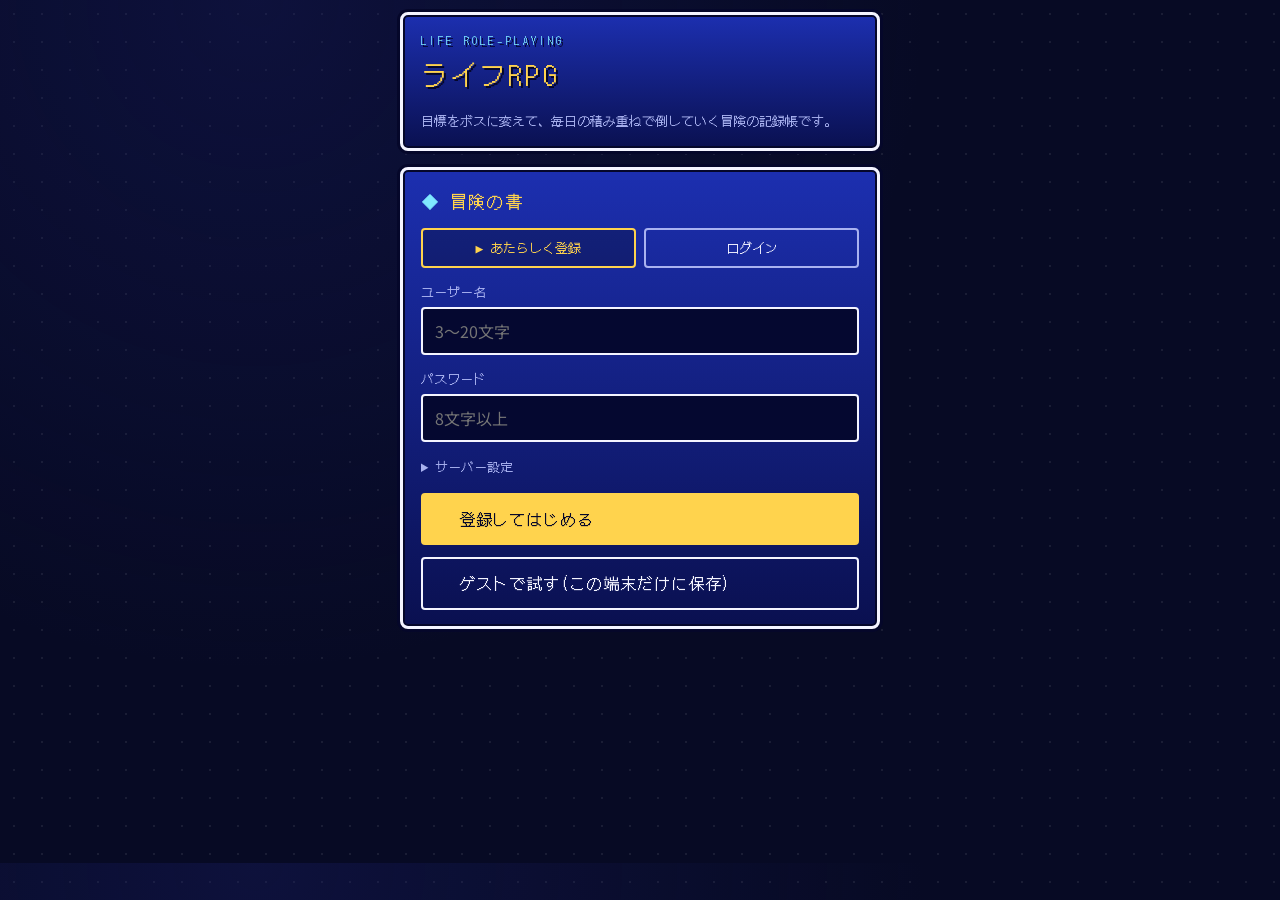
<file: index.html>
<!DOCTYPE html>
<html lang="ja">
<head>
  <meta charset="UTF-8">
  <meta name="viewport" content="width=device-width, initial-scale=1.0, interactive-widget=resizes-content">
  <title>ライフRPG</title>
  <link rel="stylesheet" href="https://fonts.googleapis.com/css2?family=DotGothic16&family=Noto+Sans+JP:wght@400;500;700&display=swap">
  <link rel="stylesheet" href="style.css">
  <script src="config.js"></script>
  <script src="sprites.js"></script>
</head>
<body>

<div class="app">

  <!-- 最上部:勇者と怪物の戦闘ステージ(ログイン後は常に表示) -->
  <div class="top" id="top" hidden>
    <div class="win stagewin">
      <div class="hdr">
        <div class="hero"><b id="heroName">勇者</b> <span id="cls"></span></div>
        <div class="lvl"><span id="lv">Lv.1</span> <span class="sync" id="sync"></span></div>
        <div class="gauge"><span>EXP</span><div class="track"><i id="lvbar"></i></div><span id="nextxp"></span></div>
      </div>
      <canvas id="stage" width="320" height="140" aria-label="勇者と怪物の戦闘アニメーション"></canvas>
      <div class="stagebar"><span id="bossLabel" class="dim"></span></div>
    </div>
  </div>

  <!-- ① 登録・ログイン -->
  <section data-screen="auth">
    <div class="win title-win">
      <div class="title"><small>LIFE ROLE-PLAYING</small>ライフRPG</div>
      <p class="dim">目標をボスに変えて、毎日の積み重ねで倒していく冒険の記録帳です。</p>
    </div>
    <div class="win">
      <h2>冒険の書</h2>
      <div class="seg" role="radiogroup" aria-label="モード">
        <label><input type="radio" name="authMode" value="register" checked>あたらしく登録</label>
        <label><input type="radio" name="authMode" value="login">ログイン</label>
      </div>
      <label class="fld">ユーザー名<input type="text" id="authUser" autocomplete="username" maxlength="20" placeholder="3〜20文字"></label>
      <label class="fld">パスワード<input type="password" id="authPass" autocomplete="current-password" maxlength="128" placeholder="8文字以上"></label>
      <details>
        <summary class="dim">サーバー設定</summary>
        <label class="fld">Worker の URL<input type="text" id="authApi" placeholder="https://xxxx.workers.dev" autocapitalize="off" spellcheck="false"></label>
      </details>
      <p class="foe" id="authErr" role="alert" hidden></p>
      <button class="btn primary" id="authGo">登録してはじめる</button>
      <button class="btn" id="guestGo">ゲストで試す(この端末だけに保存)</button>
    </div>
  </section>

  <!-- ② はじめの準備:名前 → 職業 → 目標の選択 -->
  <section data-screen="onboard" hidden>
    <div class="win" data-step="1">
      <h2>勇者の名前</h2>
      <p class="dim">冒険の主人公の名前を決めましょう。</p>
      <input type="text" id="obName" maxlength="12" placeholder="勇者" aria-label="勇者の名前">
      <button class="btn primary" id="obNext1">次へ</button>
    </div>

    <div class="win" data-step="2" hidden>
      <h2>最終目標</h2>
      <p class="dim">いちばん大きな目標(なりたい職業・達成したいこと)を教えてください。これが最大のボス(魔王)になります。軍師(AI)が、そこへ近づくための小さな目標に分けます。</p>
      <label class="fld">最終目標<input type="text" id="obJob" maxlength="60" placeholder="例: Webエンジニア / 看護師 / 簿記の仕事"></label>
      <label class="fld">いまの状況(任意)<textarea id="obStatus" maxlength="400" placeholder="例: 大学2年。プログラミングは未経験。"></textarea></label>
      <div class="row">
        <button class="btn" id="obBack2">戻る</button>
        <button class="btn primary" id="obPlan">軍師に相談する</button>
      </div>
    </div>

    <div class="win" data-step="3" hidden>
      <h2>最初の小目標を選ぶ</h2>
      <p class="dim">チェックした目標が、魔王の下の中ボスになります。あとから、どの目標もさらに細かく分けられます。</p>
      <p class="foe" id="obErr3" role="alert" hidden></p>
      <div id="candList" class="cands"></div>
      <details>
        <summary class="dim">自分で目標を追加する</summary>
        <div class="addrow"><input type="text" id="obAddTitle" maxlength="60" placeholder="例: プログラミングを学ぶ" aria-label="小目標の名前"><button type="button" class="btn small primary" id="obAddGo">追加</button></div>
      </details>
      <div class="row">
        <button class="btn" id="obBack3">戻る</button>
        <button class="btn primary" id="obStart">冒険に出る</button>
      </div>
    </div>
  </section>

  <!-- ③ メイン -->
  <section data-view="record" hidden>
    <div class="win">
      <h2>今日の冒険を記す</h2>
      <p class="dim">良いことも悪いことも、そのまま書いてください。すべてが経験値になります。</p>
      <textarea id="text" maxlength="500" aria-label="今日の出来事" placeholder="例:上司に怒られた。でも最後まで資料を仕上げた。"></textarea>
      <button class="btn primary" id="go">経験値に変える</button>
    </div>
    <div class="win" id="result" hidden>
      <h2>今日の成長</h2>
      <div class="log" id="battle"></div>
      <p class="body" id="harvest"></p>
      <p class="body" id="future"></p>
      <div class="gain"><b>獲得EXP</b><span class="pt" id="expPt"></span></div>
      <p class="dim pre" id="dmg"></p>
    </div>
    <div class="win" id="studyWin">
      <h2>鍛錬記録</h2>
      <p class="dim">何を勉強するか入力して「はじめる」。終わったら「終了」を押すと、勉強した内容と時間から経験値が入ります。</p>
      <div id="studyBox" class="studybox"></div>
      <p class="body" id="studyResult" hidden></p>
    </div>
  </section>

  <section data-view="daily" hidden>
    <div class="win">
      <h2>デイリーミッション</h2>
      <div id="dailyStreak" class="body"></div>
      <div id="dailyList" class="dailylist"></div>
      <div class="addrow dailyadd"><input type="text" id="dailyTitle" maxlength="40" placeholder="例: 英単語" aria-label="新しいミッション"><input type="number" id="dailyMin" min="1" max="600" placeholder="分(任意)" aria-label="時間(分・任意)"><button type="button" class="btn small primary" id="dailyAdd">追加</button></div>
    </div>
  </section>

  <section data-view="friends" hidden>
    <div class="win">
      <h2>ともだちを追加</h2>
      <div class="addrow"><input type="text" id="frName" maxlength="20" placeholder="ユーザー名" autocapitalize="off" aria-label="ともだちのユーザー名"><button class="btn small primary" id="frSend">申請</button></div>
      <p class="dim" id="frMsg" role="status" hidden></p>
    </div>
    <div class="win" id="frGuest" hidden>
      <h2>ともだち</h2>
      <p class="dim">ゲストモードではともだち機能を使えません。アカウント登録すると使えます。</p>
    </div>
    <div id="frBody" class="fr-body">
      <div class="win" id="frReqWin" hidden>
        <h2>申請</h2>
        <div id="frReq" class="frlist"></div>
      </div>
      <div class="win">
        <h2>ともだち</h2>
        <div id="frList" class="frlist"></div>
        <button class="btn" id="frRefresh">更新</button>
      </div>
    </div>
  </section>

  <section data-view="friendDetail" hidden>
    <div class="win">
      <button class="btn small" id="frBack">◀ ともだち一覧にもどる</button>
      <div id="frDetail"></div>
    </div>
    <div class="win">
      <h2>倒したモンスター</h2>
      <p class="dim">このともだちが撃破した、魔王と小さな怪物です。新しい順に並びます。</p>
      <div id="frDefeats" class="history"></div>
    </div>
  </section>

  <section data-view="history" hidden>
    <div class="win">
      <h2>れきし</h2>
      <div id="historyList" class="history"></div>
    </div>
  </section>

  <section data-view="boss" hidden>
    <div class="win">
      <h2>大目標</h2>
      <div id="jobBox" class="body"></div>
    </div>
    <div class="win" id="splitWin" hidden>
      <h2>軍師の提案</h2>
      <p class="body" id="splitTitle"></p>
      <p class="dim" id="splitMsg" hidden></p>
      <p class="foe" id="splitErr" role="alert" hidden></p>
      <div id="candList2" class="cands"></div>
      <div class="row">
        <button class="btn primary" id="addCands" hidden>選んだものを追加</button>
        <button class="btn" id="closeSplit">閉じる</button>
      </div>
    </div>
    <div class="win">
      <h2>目標の木(大目標ごと)</h2>
      <p class="dim">どの目標も「AIに分けてもらう」で、満足するまで細かく分けられます。いちばん小さい目標を「撃破した!」にして、子目標をすべて倒すと、上の目標に「撃破する」ボタンが出ます。倒した目標は「れきし」に移ります。</p>
      <div id="tree" class="tree"></div>
    </div>
  </section>

  <section data-view="status" hidden>
    <div class="win">
      <h2>ステータス</h2>
      <div id="statBox"></div>
    </div>
    <div class="win">
      <h2>そうび</h2>
      <p class="dim">レベルが上がると装備が手に入り、自動で身につけます。</p>
      <div id="gearList" class="gears"></div>
    </div>
  </section>

  <section data-view="settings" hidden>
    <div class="win">
      <h2>アカウント</h2>
      <p class="body" id="acct"></p>
      <button class="btn" id="logout">ログアウト</button>
    </div>
    <div class="win">
      <h2>勇者と目標</h2>
      <label class="fld">勇者の名前<input type="text" id="setName" maxlength="12"></label>
      <label class="fld">最終目標(目指す職業)<input type="text" id="setJob" maxlength="60"></label>
    </div>
    <div class="win">
      <h2>バックアップ</h2>
      <div class="row">
        <button class="btn" id="exportBtn">書き出す</button>
        <label class="btn filebtn">読み込む<input type="file" id="importFile" accept="application/json" hidden></label>
      </div>
      <p class="dim" id="setMsg"></p>
    </div>
  </section>
</div>

<div class="modal" id="newGoalWin" hidden role="dialog" aria-modal="true" aria-labelledby="ngH">
  <div class="win">
    <h2 id="ngH">新しい魔王</h2>
    <p class="body">魔王を倒しました!次の最終目標を決めましょう。入力した目標が、新しい魔王になります。</p>
    <input type="text" id="ngTitle" maxlength="60" placeholder="例: 海外のゲーム会社に就職する" aria-label="新しい最終目標">
    <div class="row">
      <button class="btn primary" id="ngOk">新しい魔王を呼ぶ</button>
      <button class="btn" id="ngLater">あとで決める</button>
    </div>
  </div>
</div>

<div id="toast" class="toast" role="status" aria-live="polite"></div>

<nav class="menu" id="menu" aria-label="コマンド" hidden>
  <div>
    <button data-tab="record" role="tab" aria-selected="true">ぼうけん</button>
    <button data-tab="boss" role="tab">ボス</button>
    <button data-tab="daily" role="tab">デイリー</button>
    <button data-tab="friends" role="tab">ともだち</button>
    <button data-tab="history" role="tab">れきし</button>
    <button data-tab="status" role="tab">ステータス</button>
    <button data-tab="settings" role="tab">せってい</button>
  </div>
</nav>

<script src="app.js"></script>
</body>
</html>
</file>
<file: style.css>
:root {
  --night: #070A24;
  --win-top: #1C2FB0;
  --win-bot: #0A1050;
  --frame: #F4F4FF;
  --edge: #05072A;
  --text: #F4F4FF;
  --dim: #A9B2F0;
  --gold: #FFD34D;
  --hp: #5BE38A;
  --foe: #FF7A7A;
  --cyan: #7FE8FF;
  --f-dot: 'DotGothic16', 'Hiragino Maru Gothic ProN', monospace;
  --f-body: 'Noto Sans JP', 'Hiragino Sans', sans-serif;
  color-scheme: dark;
}

* { box-sizing: border-box; }

body {
  background: var(--night);
  background-image: radial-gradient(circle at 20% 0, #1a1f6b55, transparent 50%), radial-gradient(circle, #ffffff14 1px, transparent 1.5px);
  background-size: auto, 28px 28px;
  color: var(--text);
  font-family: var(--f-dot);
  font-size: 15px;
  line-height: 1.8;
  margin: 0;
  padding-block: 12px 104px;
  padding-left: max(16px, env(safe-area-inset-left, 0px));
  padding-right: max(16px, env(safe-area-inset-right, 0px));
}

.app { max-width: 480px; margin: 0 auto; display: flex; flex-direction: column; gap: 16px; }
h1, h2, h3, p { margin: 0; }

.win {
  background: linear-gradient(180deg, var(--win-top), var(--win-bot));
  border: 3px solid var(--frame);
  border-radius: 8px;
  box-shadow: 0 0 0 3px var(--edge), inset 0 0 0 2px var(--edge);
  padding: 16px 18px;
  display: flex;
  flex-direction: column;
  gap: 12px;
  min-width: 0;
}
.win h2 { font-weight: 400; font-size: 17px; color: var(--gold); letter-spacing: .08em; }
.win h2::before { content: "◆ "; color: var(--cyan); }
.dim { color: var(--dim); font-size: 13px; line-height: 1.7; }
.body { font-family: var(--f-body); font-size: 14px; line-height: 1.8; }
.foe { color: var(--foe); font-size: 14px; }
[hidden] { display: none !important; }

/* 最上部ステージ */
.top { position: sticky; top: 0; z-index: 5; padding-top: 4px; background: linear-gradient(var(--night) 70%, transparent); }
.stagewin { padding: 8px 10px 6px; gap: 4px; }
.hdr { display: grid; grid-template-columns: 1fr auto; gap: 0 10px; align-items: center; font-size: 13px; }
.hero b { font-weight: 400; color: var(--gold); }
.lvl { text-align: right; color: var(--gold); }
.sync { color: var(--dim); font-size: 11px; margin-left: 6px; }
.gauge { grid-column: 1/-1; display: grid; grid-template-columns: auto 1fr auto; gap: 8px; align-items: center; font-size: 11px; line-height: 1.3; }
.gauge .track { height: 8px; background: var(--edge); border: 2px solid var(--frame); border-radius: 2px; overflow: hidden; }
.gauge .track i { display: block; height: 100%; background: repeating-linear-gradient(90deg, var(--hp) 0 6px, #2fb865 6px 8px); transition: width .8s; }
#stage { width: 100%; height: auto; aspect-ratio: 320/140; image-rendering: pixelated; border: 2px solid var(--edge); border-radius: 4px; display: block; }
.stagebar { display: flex; justify-content: space-between; align-items: center; font-size: 12px; }
.stagebar button { font: inherit; background: none; border: 0; color: var(--gold); cursor: pointer; padding: 0 10px; }
.stagebar button:disabled { color: var(--dim); opacity: .4; cursor: default; }

.title { font-size: 26px; letter-spacing: .12em; color: var(--gold); text-shadow: 2px 2px 0 var(--edge); }
.title small { display: block; font-size: 11px; color: var(--cyan); letter-spacing: .3em; }

/* フォーム */
.fld { display: flex; flex-direction: column; gap: 4px; font-size: 13px; color: var(--dim); }
textarea, input[type=text], input[type=password], input[type=number], select {
  width: 100%;
  font-family: var(--f-body);
  font-size: 16px;
  color: var(--text);
  background: #050830;
  border: 2px solid var(--frame);
  border-radius: 4px;
  padding: 10px 12px;
}
textarea { min-height: 96px; resize: vertical; }
:focus-visible { outline: 2px dashed var(--gold); outline-offset: 2px; }
details summary { cursor: pointer; padding: 2px 0; }
details[open] summary { margin-bottom: 8px; }

.seg { display: flex; gap: 8px; flex-wrap: wrap; }
.seg label { flex: 1; min-width: 80px; text-align: center; border: 2px solid var(--dim); border-radius: 4px; padding: 6px 8px; cursor: pointer; font-size: 13px; }
.seg input { position: absolute; opacity: 0; pointer-events: none; }
.seg label:has(input:checked) { border-color: var(--gold); color: var(--gold); background: #0004; }
.seg label:has(input:checked)::before { content: "▶ "; }

.btn { font: inherit; font-size: 16px; color: var(--text); background: transparent; border: 2px solid var(--frame); border-radius: 4px; padding: 10px 16px; cursor: pointer; text-align: left; letter-spacing: .06em; }
.btn::before { content: "▶ "; color: transparent; }
.btn:hover::before, .btn:focus-visible::before { color: var(--gold); animation: blink 1s steps(2) infinite; }
.btn.primary { background: var(--gold); color: var(--edge); border-color: var(--gold); }
.btn.primary:hover::before { color: var(--edge); }
.btn:disabled { opacity: .5; cursor: wait; }
.btn.small { font-size: 13px; padding: 4px 10px; }
.filebtn { display: inline-block; }
@keyframes blink { 50% { opacity: 0; } }
.row { display: flex; gap: 10px; flex-wrap: wrap; }

/* バトルリザルト */
.log { display: flex; flex-direction: column; gap: 4px; font-size: 15px; }
.log p { opacity: 0; animation: line .01s forwards; animation-delay: calc(var(--i) * .55s); }
@keyframes line { to { opacity: 1; } }
.gains { display: flex; flex-direction: column; gap: 8px; }
.gain { display: flex; justify-content: space-between; align-items: baseline; gap: 12px; border-top: 2px dotted #ffffff40; padding-top: 8px; }
.gain b { font-weight: 400; font-size: 17px; }
.gain .pt { color: var(--gold); font-size: 22px; text-shadow: 2px 2px 0 var(--edge); white-space: nowrap; }

/* ボス・候補 */
.bosses, .cands { display: flex; flex-direction: column; gap: 10px; }
.boss, .cand { display: grid; grid-template-columns: auto 1fr; gap: 4px 12px; align-items: start; background: #050830; border: 1px solid var(--frame); border-radius: 4px; padding: 8px 10px; }
.boss.done { opacity: .6; border-color: var(--hp); }
.boss.done .btitle { text-decoration: line-through; }
.boss canvas { width: 56px; height: 56px; image-rendering: pixelated; grid-row: span 3; }
.btitle { font-family: var(--f-body); font-weight: 700; font-size: 14px; line-height: 1.5; overflow-wrap: anywhere; }
.bmeta { color: var(--dim); font-size: 12px; line-height: 1.5; }
.bdesc { font-family: var(--f-body); font-size: 12px; color: var(--dim); line-height: 1.5; }
.bact { grid-column: 2; display: flex; gap: 8px; flex-wrap: wrap; }
.req { color: var(--foe); border: 1px solid var(--foe); padding: 0 4px; margin-left: 4px; }
.cand { grid-template-columns: auto auto 1fr; cursor: pointer; }
.cand input { accent-color: var(--gold); margin-top: 6px; }
.cand canvas { width: 40px; height: 40px; image-rendering: pixelated; }
.prog { height: 12px; background: var(--edge); border: 2px solid var(--frame); border-radius: 2px; overflow: hidden; }
.prog i { display: block; height: 100%; background: var(--cyan); }
.job-unlocked { background: rgba(255, 211, 77, .15); border: 2px solid var(--gold); border-radius: 4px; padding: 10px; text-align: center; display: flex; flex-direction: column; gap: 8px; }
.job-unlocked h3 { color: var(--gold); font-size: 16px; }
.addgoal { display: grid; gap: 8px; }
.addgoal .two { display: grid; grid-template-columns: 1fr 1fr; gap: 8px; }
.chk { display: flex; align-items: center; gap: 8px; font-size: 13px; color: var(--dim); }
.chk input { accent-color: var(--gold); }

/* ステータス・装備 */
.radar { width: 100%; height: auto; display: block; }
.radar text { fill: var(--text); font-family: var(--f-dot); font-size: 13px; }
.radar .v { fill: var(--gold); font-size: 12px; }
.stats { display: grid; gap: 6px; }
.stat { display: grid; grid-template-columns: 5.5em 1fr 4.5em; gap: 8px; align-items: center; font-size: 14px; }
.stat .track { height: 8px; background: var(--edge); border: 1px solid var(--dim); }
.stat .track i { display: block; height: 100%; background: var(--cyan); }
.stat span:last-child { text-align: right; color: var(--gold); }
.gears { display: grid; gap: 6px; }
.gear { display: grid; grid-template-columns: 1fr auto; gap: 0 8px; background: #050830; border: 1px solid var(--dim); border-radius: 4px; padding: 6px 10px; font-size: 13px; line-height: 1.5; }
.gear.on { border-color: var(--gold); }
.gear.on b { color: var(--gold); }
.gear.off { color: var(--dim); }
.gear b { font-weight: 400; }

.menu { position: fixed; left: 0; right: 0; bottom: 0; display: flex; justify-content: center; background: var(--edge); border-top: 3px solid var(--frame); padding: 8px max(16px, env(safe-area-inset-right, 0px)) calc(8px + env(safe-area-inset-bottom, 0px)) max(16px, env(safe-area-inset-left, 0px)); z-index: 10; }

.toast { position: fixed; left: 50%; transform: translateX(-50%); bottom: 84px; z-index: 20; display: flex; flex-direction: column; gap: 6px; align-items: center; pointer-events: none; width: min(92vw, 440px); }
.toast div { background: var(--edge); border: 2px solid var(--gold); color: var(--gold); border-radius: 4px; padding: 6px 12px; font-size: 14px; text-align: center; animation: pop .25s; }
@keyframes pop { from { transform: translateY(8px); opacity: 0; } }

[data-screen], [data-view] { display: flex; flex-direction: column; gap: 16px; }

@media (prefers-reduced-motion: reduce) {
  * { animation: none !important; transition: none !important; }
  .log p { opacity: 1; }
}

.skill { color: var(--gold); font-size: 19px; text-shadow: 2px 2px 0 var(--edge); }
.bignum { font-size: 40px; color: var(--gold); text-shadow: 3px 3px 0 var(--edge); line-height: 1.2; }
.pre { white-space: pre-line; }
.prog.hp { height: 8px; border-width: 1px; margin: 2px 0; }
.prog.hp i { background: var(--foe); }

/* 目標の木 */
.tree { display: flex; flex-direction: column; gap: 8px; }
.node { background: #050830; border: 1px solid var(--dim); border-radius: 4px; padding: 6px 8px; display: flex; flex-direction: column; gap: 6px; }
.node .node { margin-left: 12px; border-left: 3px solid var(--cyan); }
.node.done { border-color: var(--hp); }
.node.done > .nrow .btitle { text-decoration: line-through; opacity: .7; }
.nrow { display: grid; grid-template-columns: 22px 48px 1fr; gap: 8px; align-items: start; }
.tgl { font: inherit; background: none; border: 0; color: var(--gold); cursor: pointer; padding: 0; width: 22px; text-align: center; }
.ico { width: 48px; height: 48px; image-rendering: pixelated; }
.ntxt { min-width: 0; }
.bact { display: flex; gap: 6px; flex-wrap: wrap; }
.addrow { display: grid; grid-template-columns: 1fr auto; gap: 8px; align-items: center; }
.addrow input { padding: 6px 10px; font-size: 16px; }

/* 入力中(スマホのキーボード表示中):上のステージと下のメニューをどけて、入力欄が隠れないようにする */
body.typing .top { position: static; }
body.typing .menu { display: none; }
body.typing { padding-bottom: 55vh; }

/* べんきょうタイマー・れきし・ともだち */
.studybox { display: flex; flex-direction: column; gap: 10px; }
.history { display: flex; flex-direction: column; gap: 6px; }
.hday { color: var(--cyan); font-size: 13px; border-bottom: 1px dotted var(--dim); margin-top: 8px; }
.hitem { display: grid; grid-template-columns: auto 1fr; gap: 0 10px; align-items: baseline; padding: 4px 0; border-bottom: 1px dotted #ffffff26; }
.hitem .tag { grid-row: span 2; margin: 0; border: 1px solid var(--gold); padding: 0 6px; align-self: start; }
.hitem .body { overflow-wrap: anywhere; }
.hexp { color: var(--dim); font-size: 12px; }
.frlist { display: flex; flex-direction: column; gap: 10px; }
.fr-body { display: flex; flex-direction: column; gap: 16px; }
.frrow { display: flex; justify-content: space-between; align-items: center; gap: 8px; flex-wrap: wrap; }
.friend { display: grid; grid-template-columns: 56px 1fr auto; gap: 10px; align-items: start; background: #050830; border: 1px solid var(--dim); border-radius: 4px; padding: 8px 10px; }
.avatar { width: 56px; height: 60px; image-rendering: pixelated; }
.ftxt { min-width: 0; }
.studying { color: var(--hp); font-family: var(--f-body); font-size: 13px; }
@media (max-width: 420px) {
  .friend { grid-template-columns: 56px 1fr; }
  .friend > .btn { grid-column: 2; justify-self: start; }
}

/* 大目標の切り替え・新しい魔王の入力・ともだち詳細 */
.node.current { border-color: var(--gold); }
.modal { position: fixed; inset: 0; z-index: 30; background: rgba(5, 7, 42, .85); display: flex; align-items: center; justify-content: center; padding: 16px; }
.modal .win { width: min(440px, 100%); }
.fbtns { display: flex; flex-direction: column; gap: 6px; }
.friend.detail { grid-template-columns: 56px 1fr; border: 0; padding: 0; }
@media (max-width: 420px) {
  .fbtns { grid-column: 2; flex-direction: row; }
}

/* デイリーミッション */
.dailylist { display: flex; flex-direction: column; gap: 8px; }
.mission { display: grid; grid-template-columns: auto 1fr auto; gap: 10px; align-items: center; background: #050830; border: 1px solid var(--dim); border-radius: 4px; padding: 6px 10px; }
.mission.done { border-color: var(--hp); }
.mission.done .body { text-decoration: line-through; opacity: .7; }
.chkbtn { font: inherit; font-size: 26px; line-height: 1; background: none; border: 0; color: var(--gold); cursor: pointer; padding: 0 2px; }

/* ともだち(チームメンバー)作成のメニュー表示 */
/* 下部メニュー：RPGのコマンド欄風 */
.menu > div {
  display: flex;
  gap: 4px;
  padding: 6px;
}

.menu button {
  flex: 1;
  min-width: 0;
  padding: 12px 4px;

  border: 1px solid #7778b5;
  border-radius: 0;
  background: #101238;
  color: #c7c9ee;
}

/* 選択中のコマンド */
.menu button[aria-selected="true"] {
  border-color: #ffd85a;
  background: #292346;
  color: #ffd85a;
  box-shadow: inset 0 0 0 1px #ffd85a;
}

/* マウスを重ねたとき */
.menu button:hover {
  background: #252750;
}

/* キーボードで選んだとき */
.menu button:focus-visible {
  outline: 2px solid #ffffff;
  outline-offset: 2px;
}



/* 下部メニューを4列・2段にする */
.menu > div {
  display: grid;
  grid-template-columns: repeat(4, minmax(0, 1fr));
  gap: 4px;
  padding: 6px;
}

/* 通常時・選択時ともに文字サイズを固定する */
.menu button,
.menu button[aria-selected="true"] {
  box-sizing: border-box;
  min-width: 0;
  margin: 0;
  padding: 10px 2px;
  font-size: 14px;
  line-height: 1.4;
  white-space: nowrap;
  transform: none;
}

/* 2段になったメニューで本文が隠れないようにする */
.app {
  padding-bottom: 130px;
}

/* デイリーミッション(怪物つき) */
.mission { display: grid; grid-template-columns: 48px 1fr; gap: 4px 10px; align-items: start; background: #050830; border: 1px solid var(--dim); border-radius: 4px; padding: 8px 10px; }
.mission.done { border-color: var(--hp); }
.mission.done .btitle { text-decoration: line-through; opacity: .7; }
.mission .ico { image-rendering: pixelated; }
.mission .mtxt { min-width: 0; }
.mission .bact { grid-column: 2; }
.mission.running { border-color: var(--gold); }
.addrow.dailyadd { grid-template-columns: 1fr 96px auto; }
.addrow.dailyadd input[type=number] { padding: 6px 8px; }
</file>
